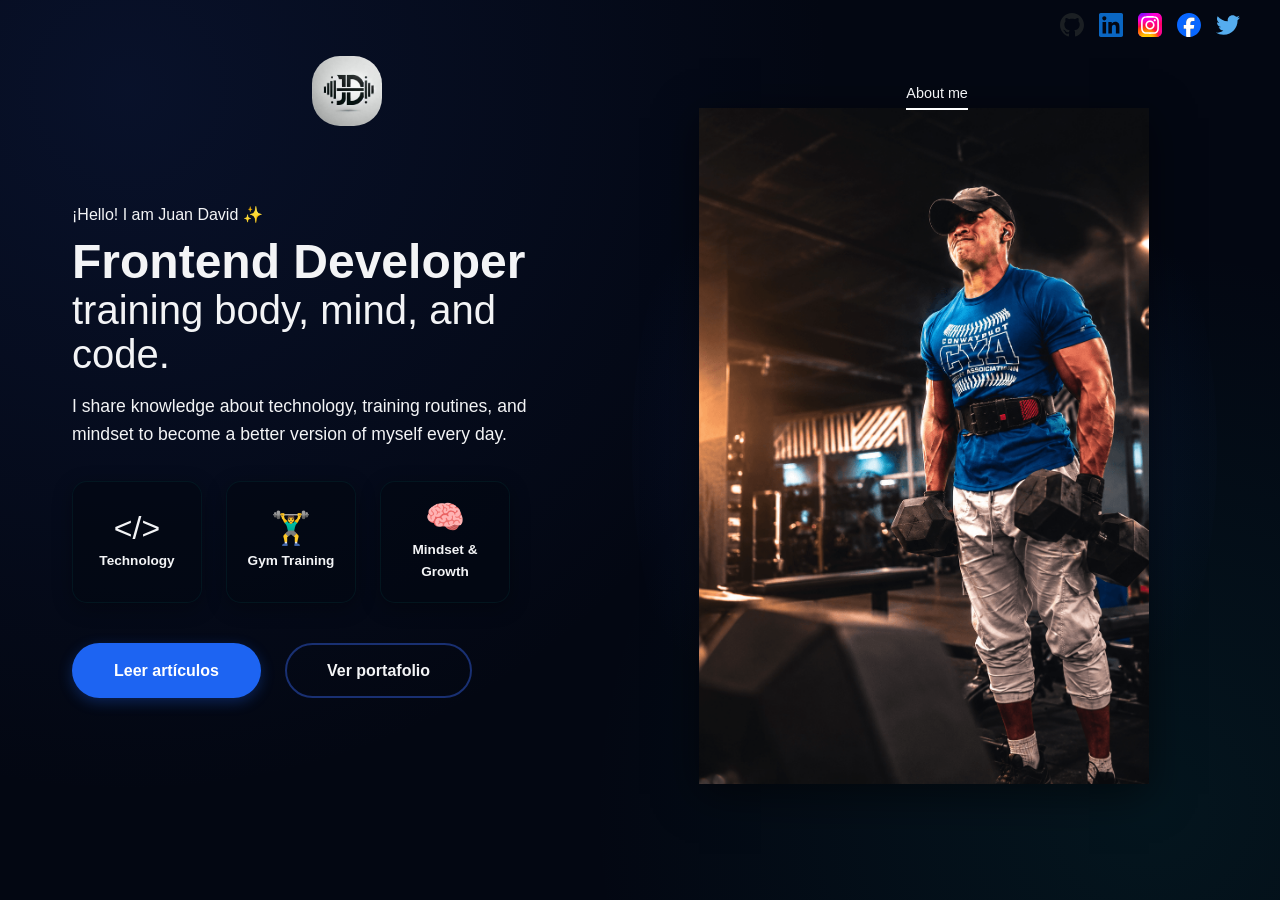
<file: index.html>
<!doctype html>
<html lang="en">

<head>
  <meta charset="UTF-8" />
  <meta name="viewport" content="width=device-width, initial-scale=1.0" />
  <meta name="description" content="Blog sobre tecnología, gimnasio y crecimiento personal." />
  <meta property="og:title" content="Mi blog - Juan David" />
  <meta property="og:description" content="Blog sobre tecnología, gimnasio y crecimiento personal." />
  <meta property="og:image" content="assets/images/JDSG1.png" />
  <meta property="og:type" content="website" />
  <title>Mi blog</title>
  <link rel="stylesheet" href="css/main.css" />
  <link rel="stylesheet" href="css/mediaquery.css" />
</head>

<body>
  <header>
    <section class="header-icons-container">
      <div class="header-icons">
        <a href="https://x.com/juanda4042" target="_blank" rel="noopener noreferrer">
          <img src="assets/icons/twitter.svg" alt="Twitter" />
        </a>
        <a href="https://www.facebook.com/Juandavidss" target="_blank" rel="noopener noreferrer">
          <img src="assets/icons/facebook-icon.svg" alt="Facebook" />
        </a>
        <a href="https://www.instagram.com/juanda404/" target="_blank" rel="noopener noreferrer">
          <img src="assets/icons/instagram-icon.svg" alt="Instagram" />
        </a>
        <a href="https://linkedin.com" target="_blank" rel="noopener noreferrer">
          <img src="assets/icons/linkedin.svg" alt="LinkedIn" />
        </a>
        <a href="https://github.com/juanda404" target="_blank" rel="noopener noreferrer">
          <img src="assets/icons/github_light.svg" alt="GitHub" />
        </a>
      </div>
    </section>
    <nav>
      <section class="nav-logo-container">
        <a href="index.html"><img src="assets/images/logo.jpeg" alt="Logo of blog" /></a>
      </section>
      <section class="profile-link">
        <a href="profile.html">About me</a>
      </section>
    </nav>
  </header>
  <!-- Main Content con diseño de 2 Columnas -->
  <main>
    <section class="hero-container">
      <!-- Columna Izquierda: Texto y Contenido -->
      <div class="left-column">
        <div class="text-content">
          <p class="greeting">¡Hello! I am Juan David ✨</p>
          <h1 class="main-title">
            Frontend Developer
            <span class="highlight">training body, mind, and code.</span>
          </h1>
          <p class="description">
            I share knowledge about technology, training routines, and mindset to become a better version of myself
            every day.
          </p>
        </div>

        <!-- Íconos Flotantes (Re-integrados) -->
        <div class="floating-icons-group">
          <div class="icon-block code-icon">
            <span class="icon-visual">&lt;/&gt;</span>
            <p class="icon-label">Technology</p>
          </div>
          <div class="icon-block gym-icon">
            <span class="icon-visual">🏋️‍♂️</span>
            <p class="icon-label">Gym Training</p>
          </div>
          <div class="icon-block mindset-icon">
            <span class="icon-visual">🧠</span>
            <p class="icon-label">Mindset & Growth</p>
          </div>
        </div>

        <!-- Botones de Acción -->
        <div class="action-buttons">
          <a href="articulos.html" class="btn btn-primary">Leer artículos</a>
          <a href="https://jdsg.netlify.app/" target="_blank" rel="noopener noreferrer" class="btn btn-secondary">Ver
            portafolio</a>
        </div>
      </div>

      <!-- Columna Derecha: Imagen Principal -->
      <div class="right-column">
        <div class="subject-center-container">
          <img src="assets/images/JDSG1.png" alt="Hero image" class="subject-image" />
          <div class="subject-glow"></div>
        </div>
      </div>

    </section>
  </main>
</body>

</html>
</file>
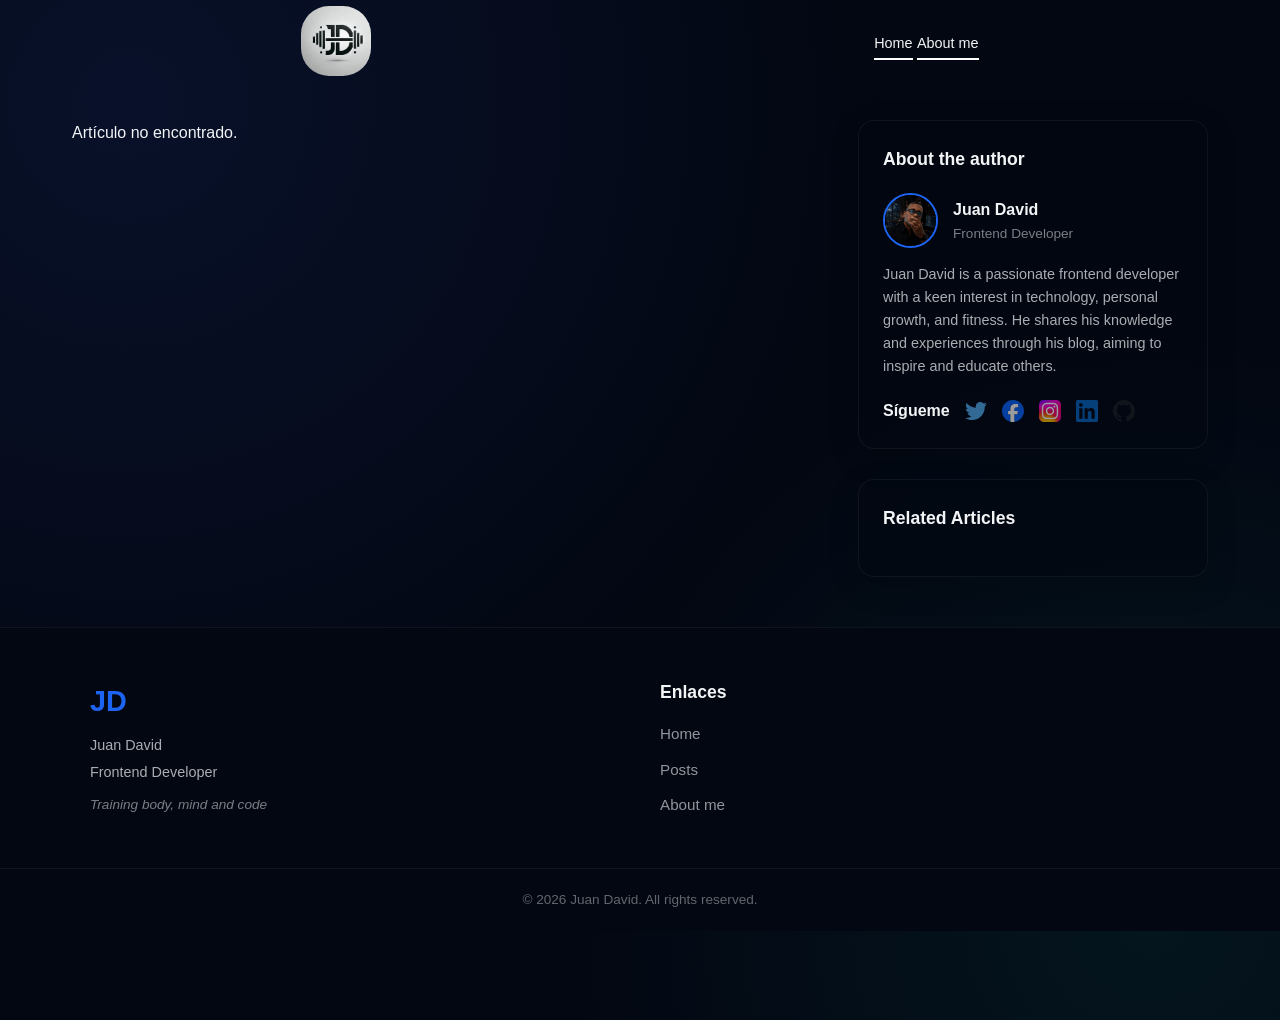
<file: articulo.html>
<!DOCTYPE html>
<html lang="en">

<head>
  <meta charset="UTF-8">
  <meta name="viewport" content="width=device-width, initial-scale=1.0">
  <title>Posts</title>
  <link rel="stylesheet" href="css/main.css" />
  <link rel="stylesheet" href="css/posts.css" />
  <link rel="stylesheet" href="css/post.css" />
</head>

<body>
  <header>
    <nav>
      <section class="nav-logo-container">
        <a href="index.html"><img src="assets/images/logo.jpeg" alt="Logo of blog" /></a>
      </section>
      <section class="profile-link">
        <a href="index.html">Home</a>
        <a href="profile.html">About me</a>
      </section>
    </nav>
  </header>
  <main class="article-main-container">
    <!-- Columna Izquierda: El Post de Blog -->
    <section class="article-content">
      <p class="article-category" id="article-category"></p>
      <h1 id="article-title"></h1>
      <p class="article-meta" id="article-meta"></p>

      <div class="article-body" id="article-body">
        <!-- Acá se inserta dinámicamente: imagen + párrafos -->
      </div>
    </section>

    <!-- Columna Derecha: Barra Lateral (Sidebar) -->
    <aside class="article-sidebar">
      <!-- Bloque 1: Sobre el Autor -->
      <div class="sidebar-block card-author">
        <h3>About the author</h3>
        <figure class="author-info">
          <img src="assets/images/devjdsg1.png" alt="Foto de Juan David" />
          <figcaption>
            <p class="author-name">Juan David</p>
            <p class="author-role">Frontend Developer</p>
          </figcaption>
        </figure>
        <p class="author-bio">Juan David is a passionate frontend developer with a keen interest in technology, personal
          growth, and fitness. He shares his knowledge and experiences through his blog, aiming to inspire and educate
          others.</p>
        <div class="author-social">
          <h4>Sígueme</h4>
          <div class="footer-icons">
            <a href="https://x.com/juanda4042" target="_blank" rel="noopener noreferrer">
              <img src="assets/icons/twitter.svg" alt="Twitter" />
            </a>
            <a href="https://www.facebook.com/Juandavidss" target="_blank" rel="noopener noreferrer">
              <img src="assets/icons/facebook-icon.svg" alt="Facebook" />
            </a>
            <a href="https://www.instagram.com/juanda404/" target="_blank" rel="noopener noreferrer">
              <img src="assets/icons/instagram-icon.svg" alt="Instagram" />
            </a>
            <a href="https://linkedin.com" target="_blank" rel="noopener noreferrer">
              <img src="assets/icons/linkedin.svg" alt="LinkedIn" />
            </a>
            <a href="https://github.com" target="_blank" rel="noopener noreferrer">
              <img src="assets/icons/github_light.svg" alt="GitHub" />
            </a>
          </div>
        </div>
      </div>

      <!-- Bloque 2: Artículos Relacionados (Corregido el div>) -->
      <div class="sidebar-block card-related">
        <h3>Related Articles</h3>
        <ul class="related-list" id="related-list">
          <!-- Se llena dinámicamente -->
        </ul>
      </div>
    </aside>
  </main>
  <footer class="footer-container">
    <div class="footer-content">
      <!-- Columna 1: Branding -->
      <div class="footer-brand">
        <h3>JD</h3>
        <p class="footer-subtitle">Juan David</p>
        <p class="footer-role">Frontend Developer</p>
        <p class="footer-phrase">Training body, mind and code</p>
      </div>

      <!-- Columna 2: Enlaces Rápidos -->
      <div class="footer-links">
        <h4>Enlaces</h4>
        <ul>
          <li><a href="index.html">Home</a></li>
          <li><a href="articulos.html">Posts</a></li>
          <li><a href="profile.html">About me</a></li>
        </ul>
      </div>

      <!-- Columna 3: Redes Sociales -->

    </div>

    <!-- Barra de Copyright inferior -->
    <div class="footer-bottom">
      <p>&copy; 2026 Juan David. All rights reserved.</p>
    </div>
  </footer>
  <script type="module" src="./js/articulo.js"></script>
</body>

</html>
</file>
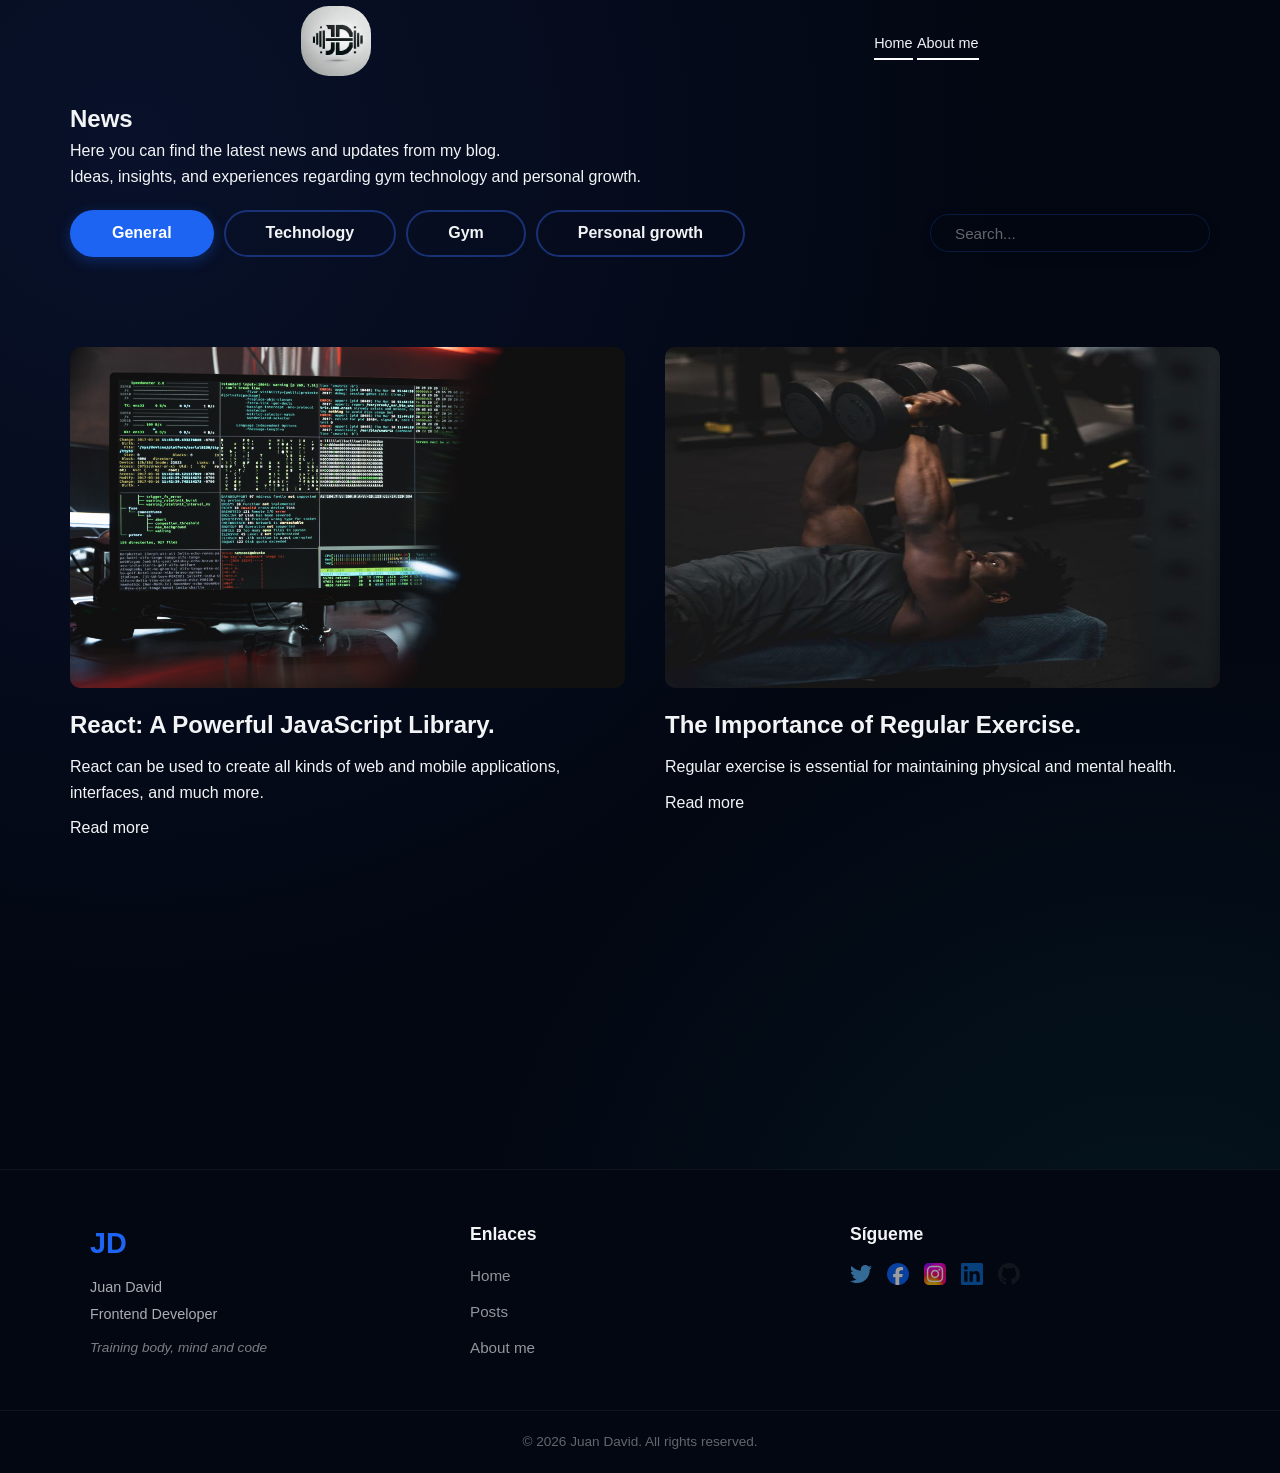
<file: articulos.html>
<!DOCTYPE html>
<html lang="en">

<head>
  <meta charset="UTF-8">
  <meta name="viewport" content="width=device-width, initial-scale=1.0">
  <meta name="description" content="Blog sobre tecnología, gimnasio y crecimiento personal." />
  <title>Posts</title>
  <link rel="stylesheet" href="css/main.css" />
  <link rel="stylesheet" href="css/posts.css" />
</head>

<body>
  <header>
    <nav>
      <section class="nav-logo-container">
        <a href="index.html"><img src="assets/images/logo.jpeg" alt="Logo de JD Blog" /></a>
      </section>
      <section class="profile-link">
        <a href="index.html">Home</a>
        <a href="profile.html">About me</a>
      </section>
    </nav>
  </header>
  <main class="articles-main">
    <section class="articles-header-container">
      <div class="articles-header">
        <h1>News</h1>
        <p>Here you can find the latest news and updates from my blog.</p>
        <p>Ideas, insights, and experiences regarding gym technology and personal growth.</p>
      </div>
      <div class="articles-buttons-container">
        <div>
          <button class="btn btn-primary" data-category="General">General</button>
          <button class="btn btn-secondary" data-category="Technology">Technology</button>
          <button class="btn btn-secondary" data-category="Gym">Gym</button>
          <button class="btn btn-secondary" data-category="Personal Growth">Personal growth</button>
        </div>
        <input type="search" placeholder="Search..." />
      </div>
    </section>
    <section id="blogs-container" class="articles-main-container">
    </section>
  </main>
  <footer class="footer-container">
    <div class="footer-content">
      <!-- Columna 1: Branding -->
      <div class="footer-brand">
        <h3>JD</h3>
        <p class="footer-subtitle">Juan David</p>
        <p class="footer-role">Frontend Developer</p>
        <p class="footer-phrase">Training body, mind and code</p>
      </div>

      <!-- Columna 2: Enlaces Rápidos -->
      <div class="footer-links">
        <h4>Enlaces</h4>
        <ul>
          <li><a href="index.html">Home</a></li>
          <li><a href="articulos.html">Posts</a></li>
          <li><a href="profile.html">About me</a></li>
        </ul>
      </div>

      <!-- Columna 3: Redes Sociales -->
      <div class="footer-icons-block">
        <h4>Sígueme</h4>
        <div class="footer-icons">
          <a href="https://x.com/juanda4042" target="_blank" rel="noopener noreferrer">
            <img src="assets/icons/twitter.svg" alt="Twitter" />
          </a>
          <a href="https://www.facebook.com/Juandavidss" target="_blank" rel="noopener noreferrer">
            <img src="assets/icons/facebook-icon.svg" alt="Facebook" />
          </a>
          <a href="https://www.instagram.com/juanda404/" target="_blank" rel="noopener noreferrer">
            <img src="assets/icons/instagram-icon.svg" alt="Instagram" />
          </a>
          <a href="https://linkedin.com" target="_blank" rel="noopener noreferrer">
            <img src="assets/icons/linkedin.svg" alt="LinkedIn" />
          </a>
          <a href="https://github.com" target="_blank" rel="noopener noreferrer">
            <img src="assets/icons/github_light.svg" alt="GitHub" />
          </a>
        </div>
      </div>
    </div>

    <!-- Barra de Copyright inferior -->
    <div class="footer-bottom">
      <p>&copy; 2026 Juan David. All rights reserved.</p>
    </div>
  </footer>
  <script type="module" src="./js/articulos.js"></script>
</body>

</html>
</file>
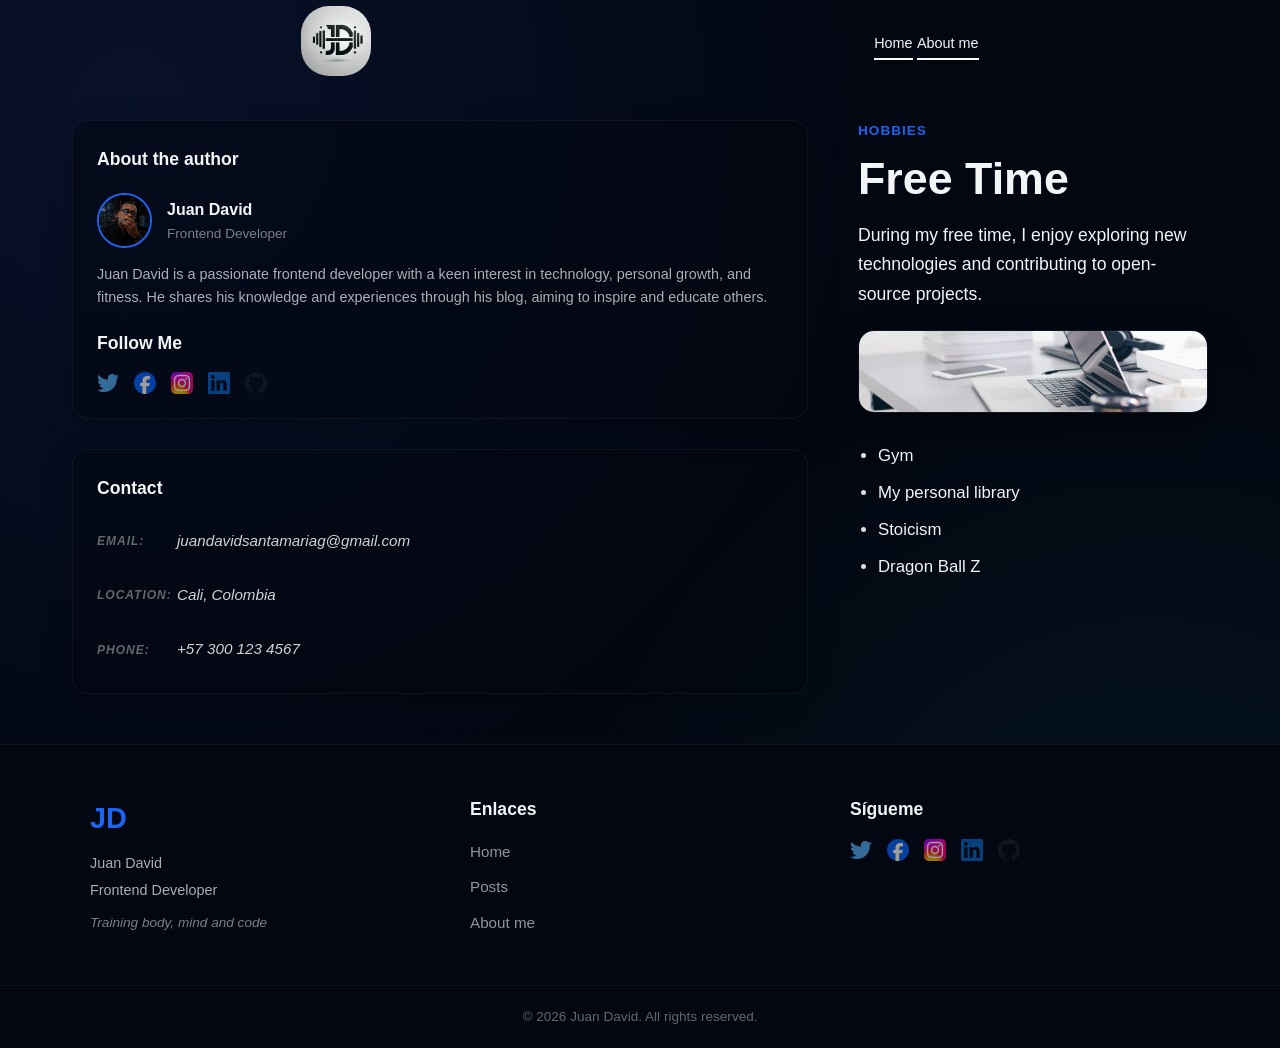
<file: profile.html>
<!DOCTYPE html>
<html lang="en">

<head>
  <meta charset="UTF-8">
  <meta name="viewport" content="width=device-width, initial-scale=1.0">
  <meta name="description" content="Blog sobre tecnología, gimnasio y crecimiento personal." />
  <title>Juan David</title>
  <link rel="stylesheet" href="css/main.css" />
  <link rel="stylesheet" href="css/posts.css" />
  <link rel="stylesheet" href="css/post.css" />
  <link rel="stylesheet" href="css/profile.css" />
</head>

<body>
  <header>
    <nav>
      <section class="nav-logo-container">
        <a href="/"><img src="assets/images/logo.jpeg" alt="Logo of blog" /></a>
      </section>
      <section class="profile-link">
        <a href="index.html">Home</a>
        <a href="/profile.html">About me</a>
      </section>
    </nav>
  </header>
  <main class="article-main-container">
    <aside class="article-sidebar">
      <!-- Bloque 1: Sobre el Autor -->
      <div class="sidebar-block card-author">
        <h3>About the author</h3>
        <figure class="author-info">
          <img src="assets/images/devjdsg1.png" alt="Author" />
          <figcaption>
            <p class="author-name">Juan David</p>
            <p class="author-role">Frontend Developer</p>
          </figcaption>
        </figure>
        <p class="author-bio">Juan David is a passionate frontend developer with a keen interest in technology, personal
          growth, and fitness. He shares his knowledge and experiences through his blog, aiming to inspire and educate
          others.</p>
        <div class="footer-icons-block">
          <h4>Follow Me</h4>
          <div class="footer-icons">
            <a href="https://x.com/juanda4042" target="_blank" rel="noopener noreferrer">
              <img src="assets/icons/twitter.svg" alt="Twitter" />
            </a>
            <a href="https://www.facebook.com/Juandavidss" target="_blank" rel="noopener noreferrer">
              <img src="assets/icons/facebook-icon.svg" alt="Facebook" />
            </a>
            <a href="https://www.instagram.com/juanda404/" target="_blank" rel="noopener noreferrer">
              <img src="assets/icons/instagram-icon.svg" alt="Instagram" />
            </a>
            <a href="https://linkedin.com" target="_blank" rel="noopener noreferrer">
              <img src="assets/icons/linkedin.svg" alt="LinkedIn" />
            </a>
            <a href="https://github.com" target="_blank" rel="noopener noreferrer">
              <img src="assets/icons/github_light.svg" alt="GitHub" />
            </a>
          </div>
        </div>
      </div>

      <!-- Bloque 2: Artículos Relacionados (Corregido el div>) -->
      <div class="sidebar-block card-contact">
        <h3>Contact</h3>

        <!-- <address> le dice al DOM que todo lo interno es info de contacto del autor -->
        <address class="contact-info">
          <ul class="contact-list">

            <!-- Usamos la API nativa mailto: para correos -->
            <li>
              <span class="contact-label">Email:</span>
              <a href="mailto:juandavidsantamariag@gmail.com" class="contact-link">juandavidsantamariag@gmail.com</a>
            </li>

            <!-- <time> o texto plano semántico con enlace a mapa (opcional) -->
            <li>
              <span class="contact-label">Location:</span>
              <a href="https://www.google.com/maps?q=Cali,+Colombia" target="_blank" rel="noopener noreferrer"
                class="contact-link">Cali, Colombia</a>
            </li>

            <!-- Usamos tel: para que en celulares abra la app de llamadas directamente -->
            <li>
              <span class="contact-label">Phone:</span>
              <a href="tel:+573001234567" class="contact-link">+57 300 123 4567</a>
            </li>

          </ul>
        </address>
      </div>
    </aside>
    <section class="article-content">
      <p class="article-category">Hobbies</p>
      <h1>Free Time</h1>

      <div class="article-body">
        <p>During my free time, I enjoy exploring new technologies and contributing to open-source projects.</p>
        <div class="article-main-image-container">
          <img src="assets/images/laptop.jpg" alt="Laptop with React code" class="article-main-image" />
        </div>
        <ul>
          <li><a href="https://guide-quick-gym.netlify.app/" target="_blank">Gym</a></li>
          <li><a href="https://librarybooksp.netlify.app/" target="_blank">My personal library</a></li>
          <li><a href="https://stoicismo.netlify.app/" target="_blank">Stoicism</a></li>
          <li><a href="https://dragonballzap.netlify.app/" target="_blank">Dragon Ball Z</a></li>
        </ul>
      </div>
    </section>
  </main>

  <footer class="footer-container">
    <div class="footer-content">
      <!-- Columna 1: Branding -->
      <div class="footer-brand">
        <h3>JD</h3>
        <p class="footer-subtitle">Juan David</p>
        <p class="footer-role">Frontend Developer</p>
        <p class="footer-phrase">Training body, mind and code</p>
      </div>

      <!-- Columna 2: Enlaces Rápidos -->
      <div class="footer-links">
        <h4>Enlaces</h4>
        <ul>
          <li><a href="index.html">Home</a></li>
          <li><a href="articulos.html">Posts</a></li>
          <li><a href="profile.html">About me</a></li>
        </ul>
      </div>

      <!-- Columna 3: Redes Sociales -->
      <div class="footer-icons-block">
        <h4>Sígueme</h4>
        <div class="footer-icons">
          <a href="https://x.com/juanda4042" target="_blank" rel="noopener noreferrer">
            <img src="assets/icons/twitter.svg" alt="Twitter" />
          </a>
          <a href="https://www.facebook.com/Juandavidss" target="_blank" rel="noopener noreferrer">
            <img src="assets/icons/facebook-icon.svg" alt="Facebook" />
          </a>
          <a href="https://www.instagram.com/juanda404/" target="_blank" rel="noopener noreferrer">
            <img src="assets/icons/instagram-icon.svg" alt="Instagram" />
          </a>
          <a href="https://linkedin.com" target="_blank" rel="noopener noreferrer">
            <img src="assets/icons/linkedin.svg" alt="LinkedIn" />
          </a>
          <a href="https://github.com" target="_blank" rel="noopener noreferrer">
            <img src="assets/icons/github_light.svg" alt="GitHub" />
          </a>
        </div>
      </div>
    </div>

    <!-- Barra de Copyright inferior -->
    <div class="footer-bottom">
      <p>&copy; 2026 Juan David. All rights reserved.</p>
    </div>
  </footer>
</body>

</html>
</file>
<file: css/main.css>
:root {
    --color-background: #030712;
    --color-text: #f3f4f6;
}

* {
    margin: 0;
    padding: 0;
    box-sizing: border-box;
}

a {
    text-decoration: none;
    display: inline-block; /* Cambiado a inline-block para manejar mejor estructuras */
    color: var(--color-text);
}

/* --- ESTILOS DEL HEADER (Estructura fija arriba) --- */
header {
    width: 100%;
    position: absolute; /* Permite que flote arriba del fondo sin romper el flujo */
    top: 0;
    left: 0;
    z-index: 100; /* Lo empuja al frente de cualquier capa o imagen */
}

header .header-icons-container {
   width: 100%;
   height: 50px;
   display: flex;
   justify-content: flex-end;
   align-items: center;
   margin:auto;
   max-width: 1200px; /* Sincronizado con el ancho de tu sección hero */

}

header .header-icons-container .header-icons {
    display: flex;
    align-items: center;
    gap: 15px;
    flex-direction: row-reverse;
}

/* Control de tamaño de los iconos de redes sociales */
header .header-icons-container .header-icons a img {
    width: 24px;  
    height: 24px; 
    display: block;
    transition: transform 0.2s ease; 
}

.header-icons a img:hover {
    transform: scale(1.1); 
}

/* Barra de navegación (Logo + About me) */
nav {
    display: flex;
    justify-content: space-around;
    align-items: center;
    height: 90px;
    width: 100%;
    padding: 0 50px;
}

nav .nav-logo-container img {
    width: 70px;
    height: auto;
    border-radius: 28px;
    display: block;
}

nav .profile-link a {
    color: var(--color-text);
    border-bottom: 2px solid white;
    font-size: 0.9rem;
    padding-bottom: 2px;
}

/* --- ESTILOS BASE DEL BODY --- */
body {
    background-color: #030712; 
    background-image:
    radial-gradient(circle at 10% 10%, rgba(30, 58, 138, 0.2) 0%, transparent 50%),
    radial-gradient(circle at 90% 90%, rgba(13, 148, 136, 0.1) 0%, transparent 40%);
        
    color: #f3f4f6;
    line-height: 1.6;
    min-height: 100vh;
    font-family: 'Poppins', sans-serif; 
    overflow-x: hidden;
    /* Corregido: Se eliminó el position:fixed que rompía el scroll y las capas */
}

/* --- CONTENEDOR PRINCIPAL (2 Columnas) --- */
.hero-container {
    display: grid;
    grid-template-columns: 1fr 1fr; 
    align-items: center; 
    justify-items: center; 
    min-height: 100vh; 
    max-width: 1200px;
    margin: 0 auto;
    padding: 0 2rem;
    /*padding-top: 140px; Compensación exacta de la altura del header (50px + 90px) */
}

/* --- COLUMNA IZQUIERDA (Texto) --- */
.left-column {
    display: flex;
    flex-direction: column;
    justify-content: center;
    align-items: flex-start; 
    padding-right: 3rem;
}

.text-content {
    margin-bottom: 2rem;
}

.greeting {
    font-size: 1rem;
    margin: 0;
}

.main-title {
    font-size: 3rem;
    line-height: 1.1;
    margin: 0.5rem 0 1rem 0;
}

.highlight {
    display: block; 
    color: #f3f4f6; 
    font-weight: 300;
    font-size: 2.5rem;
}

.description {
    font-size: 1.1rem;
    font-weight: 300;
    max-width: 500px;
}

/* Bloques de características / Habilidades */
.floating-icons-group {
    display: flex;
    gap: 1.5rem;
    margin-bottom: 2.5rem;
}

.icon-block {
    display: flex;
    flex-direction: column;
    align-items: center;
    justify-content: center;
    padding: 1.2rem;
    border-radius: 15px;
    background-color: rgba(3, 7, 18, 0.6);
    border: 1px solid rgba(13, 148, 136, 0.1);
    box-shadow: 0 5px 20px rgba(0, 0, 0, 0.3);
    color: #f3f4f6;
    text-align: center;
    width: 130px;
    transition: transform 0.3s ease;
}

.icon-block:hover {
    transform: translateY(-5px);
    box-shadow: 0 10px 30px rgba(13, 148, 136, 0.2);
}

.icon-visual {
    font-size: 2rem;
    margin-bottom: 0.4rem;
    line-height: 1;
}

.icon-label {
    margin: 0;
    font-size: 0.85rem;
    font-weight: 600;
}

/* Botones con etiquetas <a> (Estilos aplicados directo a la clase) */
.action-buttons {
    display: flex;
    gap: 1.5rem;
}

.btn {
    font-size: 1rem;
    padding: 0.8rem 2.5rem;
    border-radius: 50px;
    border: 2px solid transparent;
    cursor: pointer;
    transition: all 0.3s ease;
    text-align: center;
    font-weight: 700;
}

.btn-primary {
    background-color: #1d64f2; /* Azul eléctrico de la interfaz */
    color: #ffffff;
    box-shadow: 0 4px 14px rgba(29, 100, 242, 0.3); /* Sombra sutil del mismo tono */
    transition: background-color 0.2s ease, transform 0.2s ease;
}

.btn-primary:hover {
    background-color: #1552cd; /* Un tono más oscuro (Deep Blue) para el feedback visual */
    box-shadow: 0 6px 20px rgba(29, 100, 242, 0.5); /* Incrementa el resplandor */
    transform: translateY(-1px); /* Efecto micro-interacción de elevación */
}

.btn-secondary {
    background-color: transparent;
    border-color: rgba(30, 58, 138, 0.8);
    color: #f3f4f6;
}

.btn-secondary:hover {
    background-color: rgba(30, 58, 138, 0.2);
    border-color: rgba(30, 58, 138, 1);
}

/* --- COLUMNA DERECHA (Tu foto) --- */
.right-column {
    display: flex;
    justify-content: center;
    align-items: center;
}

.subject-center-container {
    position: relative;
    z-index: 10;
}

.subject-image {
    max-width: 450px; 
    height: auto;
    object-fit: cover;
    box-shadow: 0 10px 40px rgba(0, 0, 0, 0.5);
}

.subject-glow {
    position: absolute;
    width: 130%;
    height: 130%;
    top: -15%;
    left: -15%;
    background: radial-gradient(circle, rgba(30, 58, 138, 0.3) 0%, transparent 60%);
    z-index: -1;
    border-radius: 50%;
}
</file>
<file: css/mediaquery.css>
/* ==========================================================================
   MEDIA QUERIES (RESPONSIVE DESIGN)
   ========================================================================== */

/* --- 💻 LAPTOPS Y PANTALLAS MEDIANAS (Max 1024px) --- */
@media (max-width: 1024px) {
    .hero-container {
        gap: 30px;
        padding-top: 140px; /* Espacio para que el header absoluto no pise el texto */
    }

    .main-title {
        font-size: 2.5rem;
    }

    .highlight {
        font-size: 2rem;
    }

    .subject-image {
        max-width: 380px; /* Achicamos un poco la foto principal */
    }
}

/* --- 🗺️ TABLETS (Max 768px) --- */
@media (max-width: 768px) {
    /* Cambiamos el Grid de 2 columnas a 1 sola columna vertical */
    .hero-container {
        grid-template-columns: 1fr;
        justify-items: center;
        text-align: center;
        padding-top: 160px;
        min-height: auto;
        gap: 50px;
    }

    .left-column {
        padding-right: 0; /* Quitamos el espacio lateral sobrante */
        align-items: center; /* Centramos todo el contenido escrito */
    }

    .description {
        margin: 0 auto;
    }

    /* Reordenamos con Flexbox para que la foto quede arriba del texto si lo prefieres, 
       o la dejamos abajo (por defecto el orden del HTML la tira abajo) */
    .right-column {
        order: -1; /* Opcional: Envía la foto arriba del texto en modo tablet/móvil */
    }

    .subject-image {
        max-width: 320px;
    }

    /* Ajustamos los enlaces de navegación */
    nav {
        padding: 0 20px;
        justify-content: space-between;
    }
}

/* --- 📱 SMARTPHONES (Max 480px) --- */
@media (max-width: 480px) {
    .hero-container {
        padding-top: 140px;
        padding-left: 1rem;
        padding-right: 1rem;
    }

    .main-title {
        font-size: 2rem;
    }

    .highlight {
        font-size: 1.6rem;
    }

    /* Los bloques de tecnología/gym/mindset se acomodan en grid de 2 columnas o vertical */
    .floating-icons-group {
        display: grid;
        grid-template-columns: repeat(2, 1fr);
        gap: 1rem;
        width: 100%;
        max-width: 300px;
    }

    .icon-block {
        width: 100%; /* Ocupan todo el ancho de su celda de la grilla */
        padding: 1rem;
    }

    /* El tercer bloque (Mindset) se estira para ocupar las dos columnas abajo */
    .icon-block.mindset-icon {
        grid-column: span 2;
    }

    /* Botones de acción verticales para que no se aplasten */
    .action-buttons {
        flex-direction: column;
        width: 100%;
        gap: 1rem;
    }

    .btn {
        width: 100%; /* Botones de ancho completo en celular */
        padding: 0.8rem 1.5rem;
    }

    .subject-image {
        max-width: 260px; /* Foto más compacta para pantallas pequeñas */
    }

    header .header-icons-container {
        justify-content: center; /* Centramos las redes sociales en móviles */
        padding-right: 0;
    }
}
</file>
<file: css/posts.css>
.articles-main {
  margin-top: 70px;
  display: grid;
  grid-template-rows: auto auto;
  width: 100%;
  max-width: 1200px;
  margin: 70px auto;
}

.articles-header-container {
  padding: 30px;
}

.articles-header {
  margin-bottom: 20px;
}

.articles-buttons-container {
  display: flex;
  gap: 20px;
  margin-bottom: 40px;
  flex-wrap: wrap;
  justify-content: space-between;
  align-items: center;
  width: 100%;
}

/* Evita que los botones se deformen al usar flex-wrap */
.articles-buttons-container > div {
  display: flex;
  gap: 10px;
  flex-wrap: wrap;
}

/* --- Estilo del Input de Búsqueda (Search) --- */
.articles-buttons-container input[type="search"] {
  background-color: rgba(
    3,
    7,
    18,
    0.6
  ); /* Fondo oscuro translúcido igual que tus tarjetas */
  border: 1px solid rgba(29, 100, 242, 0.2); /* Borde sutil con el azul eléctrico de tu marca */
  border-radius: 50px; /* Bordes completamente redondeados a juego con tus botones */
  color: #f3f4f6; /* Texto claro */
  padding: 0.6rem 1.5rem;
  font-size: 0.95rem;
  width: 280px; /* Ancho adecuado para escritorio */
  font-family: "Poppins", sans-serif;
  outline: none;
  transition: all 0.3s ease; /* Transición suave para las interacciones */
  box-shadow: 0 4px 12px rgba(0, 0, 0, 0.1);
}

/* --- Placeholder (Texto de guía "Search...") --- */
.articles-buttons-container input[type="search"]::placeholder {
  color: rgba(
    243,
    244,
    246,
    0.4
  ); /* Blanco sutil para que no compita con el texto real */
  font-weight: 300;
}

/* --- Estado Focus (Cuando el usuario da clic para escribir) --- */
.articles-buttons-container input[type="search"]:focus {
  border-color: #1d64f2; /* El azul eléctrico cobra vida */
  box-shadow: 0 0 15px rgba(29, 100, 242, 0.3); /* Efecto glow (resplandor) tecnológico */
  width: 320px; /* Micro-interacción: se expande sutilmente al activarse */
}

/* --- Limpiar el icono nativo de borrar en navegadores Webkit (Opcional) --- */
.articles-buttons-container input[type="search"]::-webkit-search-cancel-button {
  -webkit-appearance: none; /* Quita la 'X' fea por defecto si prefieres un diseño limpio */
}

.articles-main-container {
  display: grid;
  grid-template-columns: repeat(auto-fit, minmax(300px, 1fr));
  gap: 40px 30px;
  padding: 20px;
}

.articles-main-container .article-card {
  padding-left: 10px;
  margin-bottom: 50px;
}
.articles-main-container .article-card img {
  width: 100%;
  height: 50%;
  border-radius: 10px;
  margin-bottom: 10px;
}

.articles-main-container .article-card h2 {
  font-size: 1.5rem;
  margin-bottom: 10px;
}
.articles-main-container .article-card p {
  font-size: 1rem;
  margin-bottom: 10px;
}

/* --- CONTENEDOR PRINCIPAL DEL FOOTER --- */
.footer-container {
  width: 100%;
  background-color: #030712; /* Fondo oscuro integrado */
  border-top: 1px solid rgba(255, 255, 255, 0.05); /* Línea divisoria muy sutil arriba */
  padding-top: 50px;
  font-family: "Poppins", sans-serif;
  color: #f3f4f6;
}

/* --- MALLA DE CONTENIDO (3 Columnas) --- */
.footer-content {
  display: grid;
  /* Columnas automáticas y responsivas (mínimo 250px) */
  grid-template-columns: repeat(auto-fit, minmax(250px, 1fr));
  gap: 40px;
  max-width: 1200px;
  margin: 0 auto;
  padding: 0 50px;
  padding-bottom: 40px;
}

/* Columna 1: Info Personal */
.footer-brand h3 {
  font-size: 1.8rem;
  font-weight: 800;
  margin-bottom: 10px;
  color: #1d64f2; /* Tu azul eléctrico de marca */
}

.footer-brand p {
  font-size: 0.9rem;
  margin-bottom: 4px;
  color: rgba(243, 244, 246, 0.7);
}

.footer-brand .footer-phrase {
  font-style: italic;
  font-size: 0.85rem;
  margin-top: 10px;
  color: rgba(243, 244, 246, 0.5);
}

/* Columna 2: Enlaces */
.footer-links h4,
.footer-icons-block h4 {
  font-size: 1.1rem;
  font-weight: 600;
  margin-bottom: 15px;
  position: relative;
}

.footer-links ul {
  list-style: none; /* Quita los puntitos de la lista nativa */
}

.footer-links ul li {
  margin-bottom: 10px;
}

.footer-links ul li a {
  font-size: 0.95rem;
  color: rgba(243, 244, 246, 0.6);
  transition:
    color 0.2s ease,
    padding-left 0.2s ease;
}

/* Efecto hover elegante para los accesos rápidos */
.footer-links ul li a:hover {
  color: #1d64f2;
  padding-left: 5px; /* Micro-desplazamiento lateral */
}

/* Columna 3: Redes Sociales e Íconos */
.footer-icons {
  display: flex;
  gap: 15px;
  align-items: center;
}

.footer-icons a img {
  width: 22px;
  height: 22px;
  display: block;
  opacity: 0.6; /* Un poco opacos inicialmente para no saturar */
  transition:
    transform 0.2s ease,
    opacity 0.2s ease;
}

.footer-icons a img:hover {
  transform: translateY(-3px); /* Pequeño salto hacia arriba */
  opacity: 1; /* Iluminación total al pasar el mouse */
}

/* --- BARRA INFERIOR (Copyright) --- */
.footer-bottom {
  width: 100%;
  border-top: 1px solid rgba(255, 255, 255, 0.05);
  padding: 20px 50px;
  text-align: center;
}

.footer-bottom p {
  font-size: 0.85rem;
  color: rgba(243, 244, 246, 0.4);
  max-width: 1200px;
  margin: 0 auto;
}
</file>
<file: css/post.css>
/* --- CONTENEDOR MAESTRO DEL DETALLE --- */
.article-main-container {
  display: grid;
  /* Divide la pantalla: 1fr ocupará el 70% aprox, y 350px fijos para la barra lateral */
  grid-template-columns: 1fr 350px;
  gap: 50px; /* Separación física entre el post y la barra lateral */
  max-width: 1200px;
  margin: 120px auto 50px auto; /* Agrega espacio superior para el header fijo */
  padding: 0 2rem;
  align-items: start; /* Evita que la barra lateral se estire verticalmente de forma fea */
}

/* --- COLUMNA DE CONTENIDO PRINCIPAL (POST) --- */
.article-content {
  color: #f3f4f6;
}

.article-category {
  color: #1d64f2; /* Azul eléctrico de tu marca */
  font-size: 0.85rem;
  font-weight: 700;
  text-transform: uppercase;
  letter-spacing: 1px;
  margin-bottom: 10px;
}

.article-content h1 {
  font-size: 2.8rem;
  line-height: 1.2;
  margin-bottom: 15px;
}

.article-meta {
  color: rgba(243, 244, 246, 0.5);
  font-size: 0.9rem;
  margin-bottom: 30px;
}

.article-body p {
  font-size: 1.1rem;
  line-height: 1.7;
  margin-bottom: 20px;
}

.article-body ul {
  margin-left: 20px;
  margin-bottom: 20px;
}

.article-body ul li {
  margin-bottom: 10px;
  font-size: 1.05rem;
  color: rgba(243, 244, 246, 0.9);
}

/* --- COLUMNA BARRA LATERAL (SIDEBAR) --- */
.article-sidebar {
  display: flex;
  flex-direction: column;
  gap: 30px; /* Separación entre el bloque de autor y artículos relacionados */
}

/* Estilo unificado para los bloques contenedores oscuros */
.sidebar-block {
  background-color: rgba(
    3,
    7,
    18,
    0.6
  ); /* Fondo traslúcido idéntico a tus tarjetas */
  border: 1px solid rgba(255, 255, 255, 0.05);
  border-radius: 16px; /* Bordes curvados premium */
  padding: 24px;
  box-shadow: 0 10px 30px rgba(0, 0, 0, 0.2);
}

.sidebar-block h3 {
  font-size: 1.1rem;
  font-weight: 600;
  margin-bottom: 20px;
  color: #f3f4f6;
}

/* Bloque Autor Interno */
.author-info {
  display: flex;
  align-items: center;
  gap: 15px;
  margin-bottom: 15px;
}

.author-info img {
  width: 55px;
  height: 55px;
  border-radius: 50%; /* Foto circular */
  object-fit: cover;
  border: 2px solid #1d64f2; /* Aro de marca azul */
}

.author-name {
  font-weight: 600;
  font-size: 1rem;
}

.author-role {
  font-size: 0.85rem;
  color: rgba(243, 244, 246, 0.5);
}

.author-bio {
  font-size: 0.9rem;
  line-height: 1.6;
  color: rgba(243, 244, 246, 0.7);
  margin-bottom: 20px;
}

.author-social {
  display: flex;
  gap: 15px;
}

/* Bloque Artículos Relacionados Listado */
.related-list {
  list-style: none;
}

.related-list li {
  margin-bottom: 15px;
  border-bottom: 1px solid rgba(255, 255, 255, 0.03);
  padding-bottom: 10px;
}

.related-list li:last-child {
  border-bottom: none;
  padding-bottom: 0;
}

.related-list li a {
  color: rgba(243, 244, 246, 0.8);
  font-size: 0.95rem;
  transition: color 0.2s ease;
}

.related-list li a:hover {
  color: #1d64f2; /* El enlace se ilumina en azul al hacer hover */
}

/* --- CONTENEDOR E IMAGEN PRINCIPAL DEL POST --- */
.article-main-image-container {
  width: 100%;
  max-height: 400px; /* Limita la altura máxima para que no se coma toda la pantalla */
  overflow: hidden; /* Corta cualquier desborde si la imagen es muy alta */
  border-radius: 16px; /* Esquinas redondeadas premium a juego con el sidebar */
  margin-bottom: 30px; /* Separación con el texto inferior */
  border: 1px solid rgba(255, 255, 255, 0.05); /* Borde sutil */
  box-shadow: 0 20px 40px rgba(0, 0, 0, 0.4); /* Sombra profunda para darle dimensión */
}

.article-main-image {
  width: 100%;
  height: 100%;
  object-fit: cover; /* Mantiene la proporción de la imagen recortando los bordes excedentes */
  display: block;
}

/* --- RESPONSIVE OPTIMIZATION --- */
@media (max-width: 900px) {
  .article-main-container {
    grid-template-columns: 1fr; /* En tablets y celulares pasa a una sola columna */
    gap: 40px;
    margin-top: 100px;
  }
}
</file>
<file: css/profile.css>
--- ESTILOS DE CONTACTO SEMÁNTICO Y PREMIUM --- */
.contact-info {
    font-style: normal; /* Elimina la cursiva por defecto de <address> */
}

.contact-list {
    list-style: none;
    padding: 0;
    margin: 0;
    display: flex;
    flex-direction: column;
    gap: 16px; /* Espaciado uniforme entre cada fila de contacto */
}

.contact-list li {
    display: flex;
    align-items: center; /* Alinea verticalmente la etiqueta y el link */
    font-size: 0.95rem;
    padding: 6px 0;
}

/* Estilo para las etiquetas de texto fijo (Email, Location, Phone) */
.contact-label {
    font-weight: 600;
    color: rgba(243, 244, 246, 0.4); /* Un tono más sutil para que resalte el dato real */
    min-width: 80px; /* Ancho fijo para que todos los links queden perfectamente alineados a la izquierda */
    text-transform: uppercase;
    font-size: 0.75rem;
    letter-spacing: 1px;
}

/* Estilo base para los enlaces interactivos */
.contact-link {
    color: rgba(243, 244, 246, 0.85);
    font-weight: 500;
    text-decoration: none;
    position: relative; /* Necesario para el efecto de la línea animada */
    padding-bottom: 2px;
    transition: color 0.25s ease;
}

/* Micro-interacción: El texto se enciende con tu azul de marca */
.contact-link:hover {
    color: #1d64f2; 
}

/* --- EFECTO PRO: Línea animada expansiva debajo del link al hacer hover --- */
.contact-link::after {
    content: '';
    position: absolute;
    width: 100%;
    transform: scaleX(0); /* La línea empieza invisible y sin ancho */
    height: 1.5px;
    bottom: 0;
    left: 0;
    background-color: #1d64f2; /* El azul eléctrico */
    transform-origin: bottom left;
    transition: transform 0.25s ease-out; /* Animación fluida de salida */
}

.contact-link:hover::after {
    transform: scaleX(1); /* La línea se despliega al 100% de ancho en hover */
</file>
